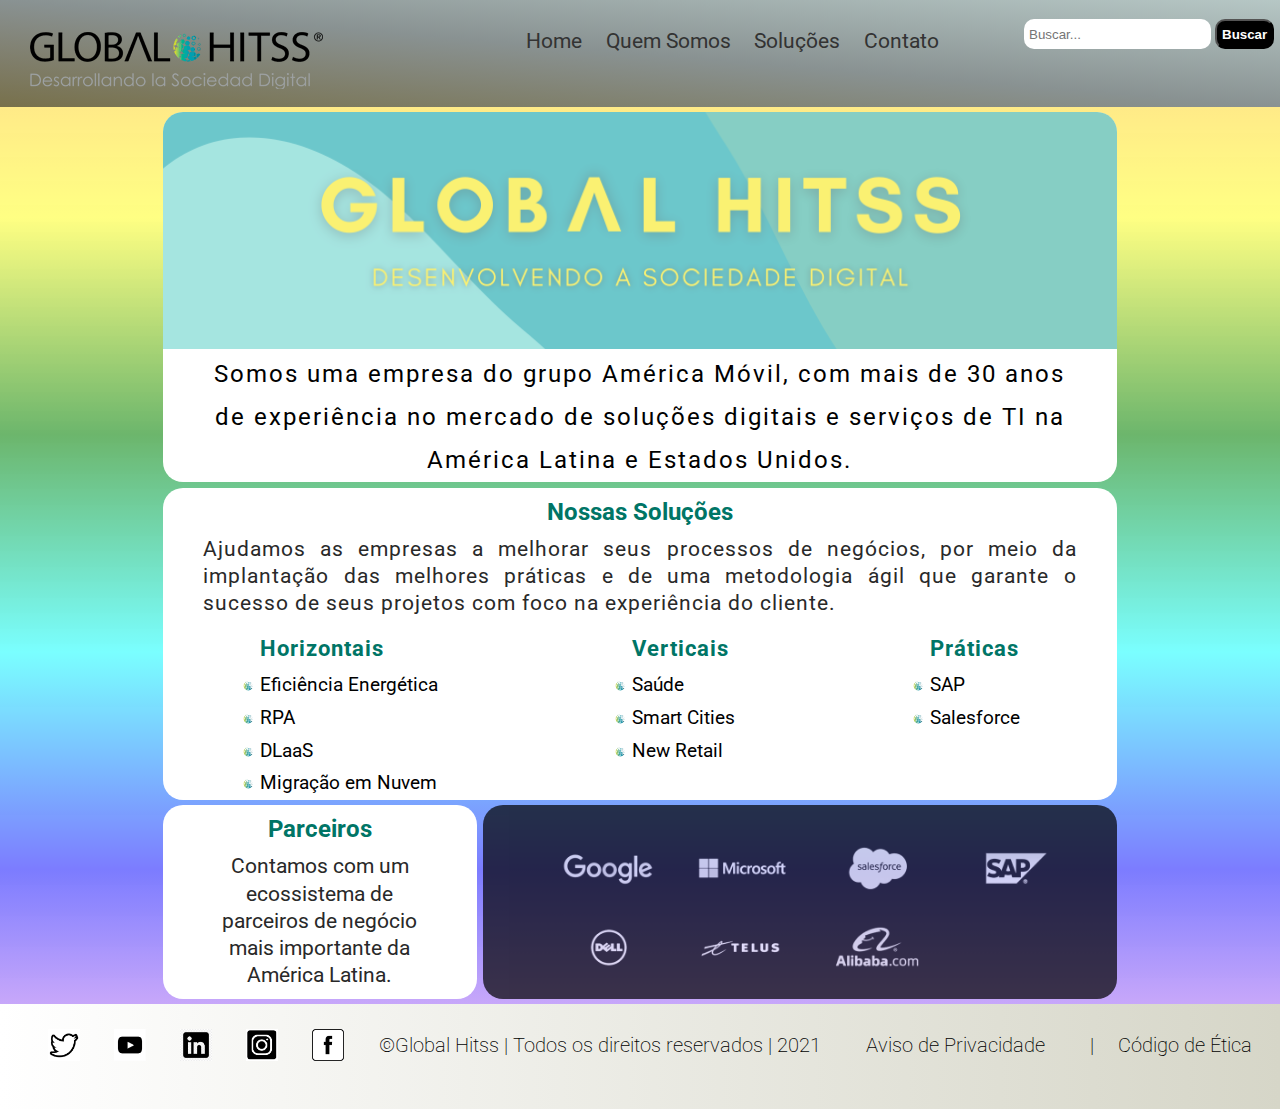
<file: layoutTres/layoutTres/index.html>
<!DOCTYPE html>
<html lang="pt-br">
    <head>
        <!-- Fernada e Helena -->
        <meta charset="UTF-8">
        <meta http-equiv="X-UA-Compatible" content="IE=edge">
        <meta name="viewport" content="width=device-width, initial-scale=1.0">
        <title>Home</title>
        <link rel="stylesheet" type="text/css" href="css/main.css">
        <link rel="stylesheet" type="text/css" href="css/header.css">
        <link rel="stylesheet" type="text/css" href="css/rodape.css">

        <link rel="preconnect" href="https://fonts.gstatic.com">
        <link href="https://fonts.googleapis.com/css2?family=Roboto:wght@500;900&display=swap" rel="stylesheet">
    </head>

    <body> 
        <div id="site">
            <header>
                <div id="logo"><img src="imagens/logo.png" alt="logo global hitts"></div>
                <nav>
                    <ul>
                        <li><a href="index.html">Home</a></li>
                        <li><a href="quemSomos.html">Quem Somos</a></li>
                        <li><a href="solucoes.html">Soluções</a></li>
                        <li><a href="contato.html">Contato</a></li>
                    </ul>
                </nav>
                <div id="busca">
                    <form action="#">
                        <input id="barra" type="search" name="search" placeholder="Buscar..." />
                        <input id="botao" type="submit" value="Buscar" />
                    </form>
                </div>
            </header>

                <section id="banner"> <!--apresentação-->
                    <img  src="imagens/banner1.png" alt="" width="100%">
                    
                    <p>Somos uma empresa do grupo América Móvil, com mais de 30 anos de experiência no mercado de soluções digitais e serviços de TI na América Latina e Estados Unidos.​</p>
                </section>

                <section id="solucao"> <!--soluçoes-->
                    <h2>Nossas Soluções</h2>
                    <p>Ajudamos as empresas a melhorar seus processos de negócios, por meio da implantação das melhores práticas e de uma metodologia ágil que garante o sucesso de seus projetos com foco na experiência do cliente.</p>
                    <div id="central"> 
                            <div id="horizontais"> <!--coluna1-->
                            <h3>Horizontais</h3>
                            <ul> <!--icone do globo-->
                                <li>Eficiência Energética</li>
                                <li>RPA</li>
                                <li>DLaaS</li>
                                <li>Migração em Nuvem</li>
                            </ul>
                        </div>

                        <div id="verticais"> <!--coluna2-->
                            <h3>Verticais</h3>
                            <ul>
                                <li>Saúde</li>
                                <li>Smart Cities</li>
                                <li>New Retail</li>
                            </ul>
                        </div>
                        <div id="praticas"> <!--coluna3-->
                            <h3>Práticas</h3>
                            <ul>
                                <li>SAP</li>
                                <li>Salesforce</li>
                            </ul>
                        </div>
                    </div>
                </section>

                 <!--parceiros-->
                    <div id="parceiro1"> <!--coluna1-->
                        <h2>Parceiros</h2>
                        <p>Contamos com um ecossistema de parceiros de negócio mais importante da América Latina.</p>
                    </div>

                    <div id="parceiro2"> <!--coluna2-->
                        <img src="parceiros/google.jpg" alt="">
                        <img src="parceiros/microsoft.jpg" alt="">
                        <img src="parceiros/salesforce.jpg" alt="">
                        <img src="parceiros/sap.jpg" alt="">
                        <img src="parceiros/dell.jpg" alt="">
                        <img src="parceiros/telus.jpg" alt="">
                        <img src="parceiros/alibaba.jpg" alt="">
                    </div>

            <footer>
                <div id="redes">
                    <a href="https://twitter.com/globalhitss?lang=es" target="_blank"><img src="icones/twitter.png" alt="logo twitter"></a>
                    <a href="https://www.youtube.com/channel/UCb9c_GmL0xyrXC3P5GzSJwA" target="_blank"><img src="icones/youtube.png" alt="logo youtube"></a>
                    <a href="https://www.linkedin.com/company/globalhitss/?originalSubdomain=mx" target="_blank"><img src="icones/linkedin.png" alt="logo linkedin"></a>
                    <a href="https://www.instagram.com/globalhitss/" target="_blank"><img src="icones/instagram.png" alt="logo instagram"></a>
                    <a href="https://www.facebook.com/HITSSdoBrasil/"
                    target="_blank">
                    <img src="icones/facebook.png" alt="logo facebook"></a>
                </div>
                
                <div id="texto">&copy;Global Hitss | Todos os direitos reservados | 2021</div>
                
                <div id="links">
                    <a href="https://globalhitss.com/aviso-de-privacidad/" target="_blank">Aviso de Privacidade         |</a>
                    <a href="https://globalhitss.com/wp-content/uploads/2020/06/Co%CC%81digoDeEticaAMX.pdf" target="_blank">Código de Ética</a>

                </div>
            </footer>
        </div>
        
    </body>
    <!-- Luiza, Nayla, Thammyrys -->
</html>
</file>
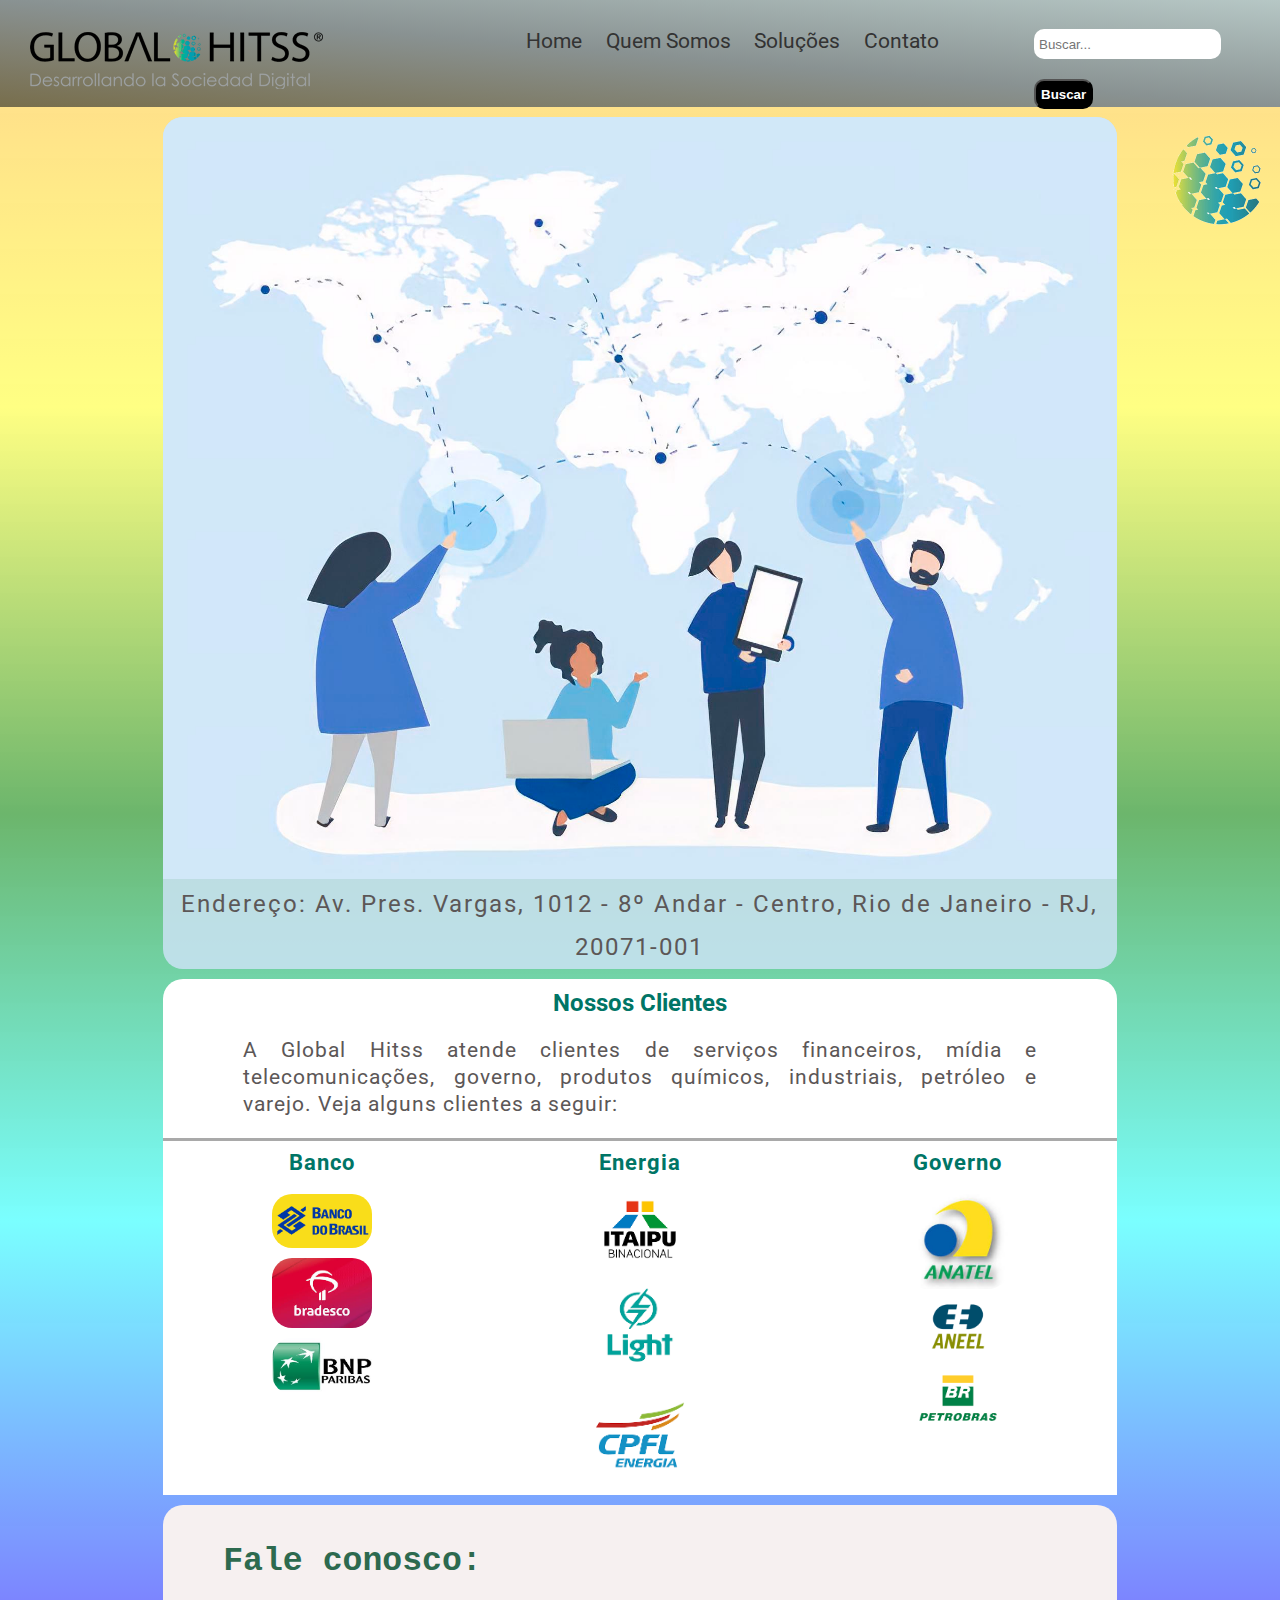
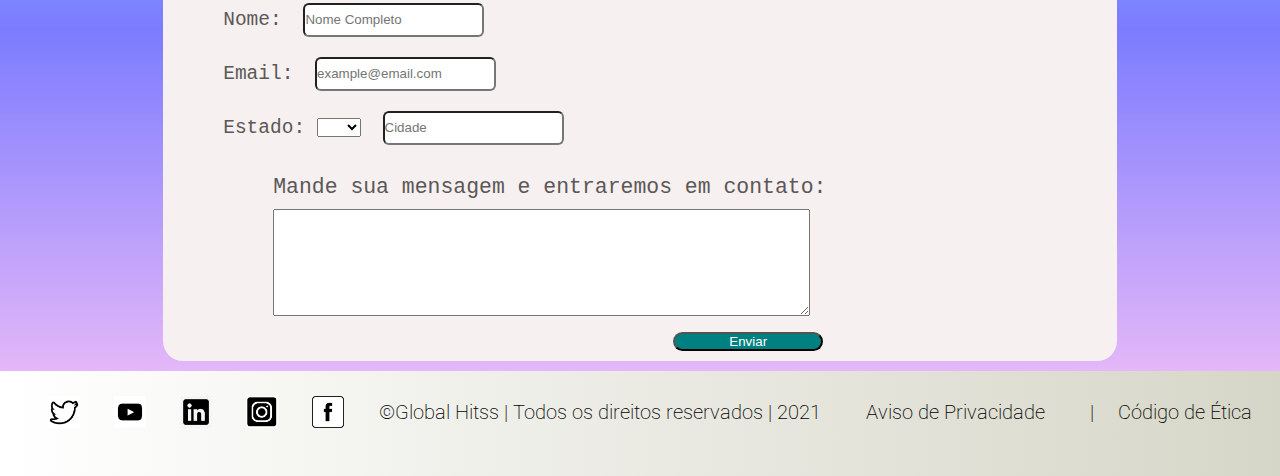
<file: layoutTres/layoutTres/contato.html>
<!DOCTYPE html>
<html lang="pt-br">
    <head>
        <!-- Fernada e Helena -->
        <meta charset="UTF-8">
        <meta http-equiv="X-UA-Compatible" content="IE=edge">
        <meta name="viewport" content="width=device-width, initial-scale=1.0">
        <title>Contato</title>
        <link rel="stylesheet" type="text/css" href="css/contato.css">
        <link rel="stylesheet" type="text/css" href="css/header.css">
        <link rel="stylesheet" type="text/css" href="css/rodape.css">

        <link rel="preconnect" href="https://fonts.gstatic.com">
        <link href="https://fonts.googleapis.com/css2?family=Roboto:wght@500;900&display=swap" rel="stylesheet">
    </head>

    <body> 
        <div id="site">
            <header>
                <div id="logo"><img src="imagens/logo.png" alt="logo global hitts"></div>
                <nav>
                    <ul>
                        <li><a href="index.html">Home</a></li>
                        <li><a href="quemSomos.html">Quem Somos</a></li>
                        <li><a href="solucoes.html">Soluções</a></li>
                        <li><a href="contato.html">Contato</a></li>
                    </ul>
                </nav>
                <div id="busca">
                    <form action="#">
                        <input id="barra" type="search" name="search" placeholder="Buscar..." />
                        <input id="botao" type="submit" value="Buscar" />
                    </form>
                </div>
            </header> 
                <section id="banner"> 
                    <img  src="./imagens/bannercontato.jpeg" alt="globo" width="100%">
                    
                    <p>Endereço: Av. Pres. Vargas, 1012 - 8º Andar - Centro, Rio de Janeiro - RJ, 20071-001​</p>
                </section>

                <section id="clientes">
                    <h2>Nossos Clientes</h2>
                    <p>A Global Hitss atende  clientes de serviços financeiros, mídia e telecomunicações, governo, produtos químicos, industriais, petróleo e varejo. Veja alguns clientes a seguir:</p>
                    <div id="central"> 
                            <div id="Banco">
                            <h3>Banco</h3>
                            <img src="./clientes/bancoBrasil.png" alt="logo banco do brasil">
                            <img src="./clientes/bradesco.jpeg" alt="logo banco bradesco">
                            <img src="./clientes/bnp.jpeg" alt="logo banco bnp">
                            </div>

                        <div id="Energia"> 
                            <h3>Energia</h3>
                            <img src="./clientes/itaipu.png" alt="logo itaipu">
                            <img src="./clientes/light.png" alt="logo light">
                            <img src="./clientes/cpfl.png" alt="logo cpf1">
                        </div>
                        <div id="Governo"> 
                            <h3>Governo</h3>
                            <img src="./clientes/anatel.jpeg" alt="logo anatel">
                            <img src="./clientes/aneel.png" alt="logo aneel">
                            <img src="./clientes/petrobras.png" alt="logo petrobras">
                        </div>
                    </div>
                </section>

                
                    <div id="formulario"> 
                        <form action="">
                            <div id="dados"> 
                                <h3>Fale conosco:</h3>
                            
                                    <div>
                                        <label for="name">Nome:</label>
                                        <input type="text" id="name" placeholder="Nome Completo" required>
                                    </div>
            
                                    <div>
                                        <label for="email">Email:</label>
                                        <input type="email" id="email" placeholder="example@email.com" required>
                                    </div>

                                    <div>
                                        <label for="estado">Estado:</label>
                                        <select class="form-control">
                                            <option></option>
                                            <option>AC</option>
                                            <option>AL</option>
                                            <option>AP</option>
                                            <option>AM</option>
                                            <option>BA</option>
                                            <option>CE</option>
                                            <option>DF</option>
                                            <option>ES</option>
                                            <option>GO</option>
                                            <option>MA</option>
                                            <option>MT</option>
                                            <option>MS</option>
                                            <option>MG</option>
                                            <option>PA</option>
                                            <option>PB</option>
                                            <option>PR</option>
                                            <option>PE</option>
                                            <option>PI</option>
                                            <option>RJ</option>
                                            <option>RN</option>
                                            <option>RS</option>
                                            <option>RO</option>
                                            <option>RR</option>
                                            <option>SC</option>
                                            <option>SP</option>
                                            <option>SE</option>
                                            <option>TO</option>
                                        </select>
            
                                        <label for="city"></label>
                                        <input type="text" placeholder="Cidade" id="city">
                                    </div>
                            </div>
                            
                            <div id="mensagem">
                                <p>Mande sua mensagem e entraremos em contato: </p>
                                <textarea name="comentario" cols="65" rows="7"></textarea>
                                
                                <div>
                                    <button>Enviar</button>
                                </div>
                            </div>   
                        </form>
                        
                    </div>

                    <img id="imagemfixa" src="./imagens/ghitss.png" alt="">
            <footer>
                <div id="redes">
                    <a href="https://twitter.com/globalhitss?lang=es" target="_blank"><img src="icones/twitter.png" alt="logo twitter"></a>
                    <a href="https://www.youtube.com/channel/UCb9c_GmL0xyrXC3P5GzSJwA" target="_blank"><img src="icones/youtube.png" alt="logo youtube"></a>
                    <a href="https://www.linkedin.com/company/globalhitss/?originalSubdomain=mx" target="_blank"><img src="icones/linkedin.png" alt="logo linkedin"></a>
                    <a href="https://www.instagram.com/globalhitss/" target="_blank"><img src="icones/instagram.png" alt="logo instagram"></a>
                    <a href="https://www.facebook.com/HITSSdoBrasil/"
                    target="_blank">
                    <img src="icones/facebook.png" alt="logo facebook"></a>
                </div>
                
                <div id="texto">&copy;Global Hitss | Todos os direitos reservados | 2021</div>
                
                <div id="links">
                    <a href="https://globalhitss.com/aviso-de-privacidad/" target="_blank">Aviso de Privacidade         |</a>
                    <a href="https://globalhitss.com/wp-content/uploads/2020/06/Co%CC%81digoDeEticaAMX.pdf" target="_blank">Código de Ética</a>

                </div>
            </footer>
        </div>
        
    </body>
    <!-- Luiza, Nayla, Thammyrys -->
</html>
</file>
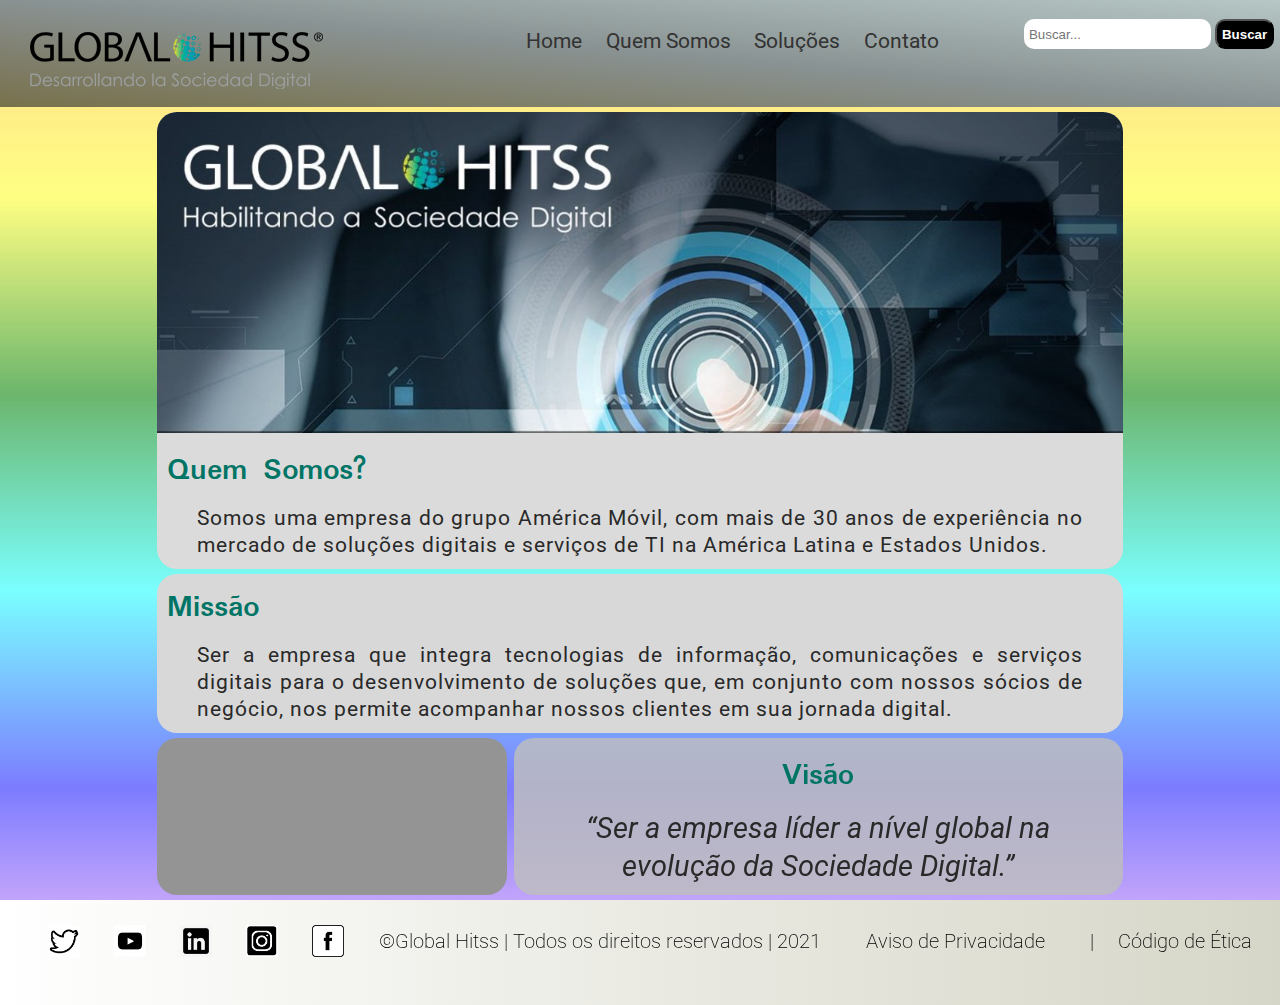
<file: layoutTres/layoutTres/quemsomos.html>
<!DOCTYPE html>
<html lang="pt-br">
    <head>
        <!-- Fernada e Helena -->
        <meta charset="UTF-8">
        <meta http-equiv="X-UA-Compatible" content="IE=edge">
        <meta name="viewport" content="width=device-width, initial-scale=1.0">
        <title>Quem Somos</title>
        <link rel="stylesheet" type="text/css" href="css/quemsomos.css">
        <link rel="stylesheet" type="text/css" href="css/header.css">
        <link rel="stylesheet" type="text/css" href="css/rodape.css">

        <link rel="preconnect" href="https://fonts.gstatic.com">
        <link href="https://fonts.googleapis.com/css2?family=Roboto:wght@500;900&display=swap" rel="stylesheet">
        <link href="https://fonts.googleapis.com/css2?family=Padauk&display=swap" rel="stylesheet"> 
    </head>

    <body> 
        <div id="site">
            <header>
                <div id="logo"><img src="imagens/logo.png" alt="logo global hitts"></div>
                <nav>
                    <ul>
                        <li><a href="index.html">Home</a></li>
                        <li><a href="quemSomos.html">Quem Somos</a></li>
                        <li><a href="solucoes.html">Soluções</a></li>
                        <li><a href="contato.html">Contato</a></li>
                    </ul>
                </nav>
                <div id="busca">
                    <form action="#">
                        <input id="barra" type="search" name="search" placeholder="Buscar..." />
                        <input id="botao" type="submit" value="Buscar" />
                    </form>
                </div>
            </header>

                <section id="banner"> <!--apresentação-->
                    <img  src="imagens/bannerGlobal.jpg" alt="banner Global Hitss" width="100%">
                    <h2> Quem Somos?</h2>
                    <p>Somos uma empresa do grupo América Móvil, com mais de 30 anos de experiência no mercado de soluções digitais e serviços de TI na América Latina e Estados Unidos.​</p>
                </section>

                <section id="missao"> <!--soluçoes-->
                    <h2>Missão</h2>
                    <p>Ser a empresa que integra tecnologias de informação, comunicações e serviços digitais para o desenvolvimento de soluções que, em conjunto com nossos sócios de negócio, nos permite acompanhar nossos clientes em sua jornada digital.</p>
                    
                </section>

                 <!--parceiros-->
                    <div id="video"> <!--coluna2-->
                        <iframe src="https://www.youtube.com/embed/AuVt1vird4U" title="YouTube video player" frameborder="0" allow="accelerometer; autoplay; clipboard-write; encrypted-media; gyroscope; picture-in-picture" allowfullscreen></iframe>

                    </div>
                    <div id="visao"> <!--coluna1-->
                        <h2>Visão</h2>
                        <p>&#8220;Ser a empresa líder a nível global na evolução da Sociedade Digital.&#8221;</p>
                    </div>

                    

            <footer>
                <div id="redes">
                    <a href="https://twitter.com/globalhitss?lang=es" target="_blank"><img src="icones/twitter.png" alt="logo twitter"></a>
                    <a href="https://www.youtube.com/channel/UCb9c_GmL0xyrXC3P5GzSJwA" target="_blank"><img src="icones/youtube.png" alt="logo youtube"></a>
                    <a href="https://www.linkedin.com/company/globalhitss/?originalSubdomain=mx" target="_blank"><img src="icones/linkedin.png" alt="logo linkedin"></a>
                    <a href="https://www.instagram.com/globalhitss/" target="_blank"><img src="icones/instagram.png" alt="logo instagram"></a>
                    <a href="https://www.facebook.com/HITSSdoBrasil/"
                    target="_blank">
                    <img src="icones/facebook.png" alt="logo facebook"></a>
                </div>
                
                <div id="texto">&copy;Global Hitss | Todos os direitos reservados | 2021</div>
                
                <div id="links">
                    <a href="https://globalhitss.com/aviso-de-privacidad/" target="_blank">Aviso de Privacidade         |</a>
                    <a href="https://globalhitss.com/wp-content/uploads/2020/06/Co%CC%81digoDeEticaAMX.pdf" target="_blank">Código de Ética</a>

                </div>
            </footer>
        </div>
        
    </body>
    <!-- Luiza, Nayla, Thammyrys -->
</html>
</file>
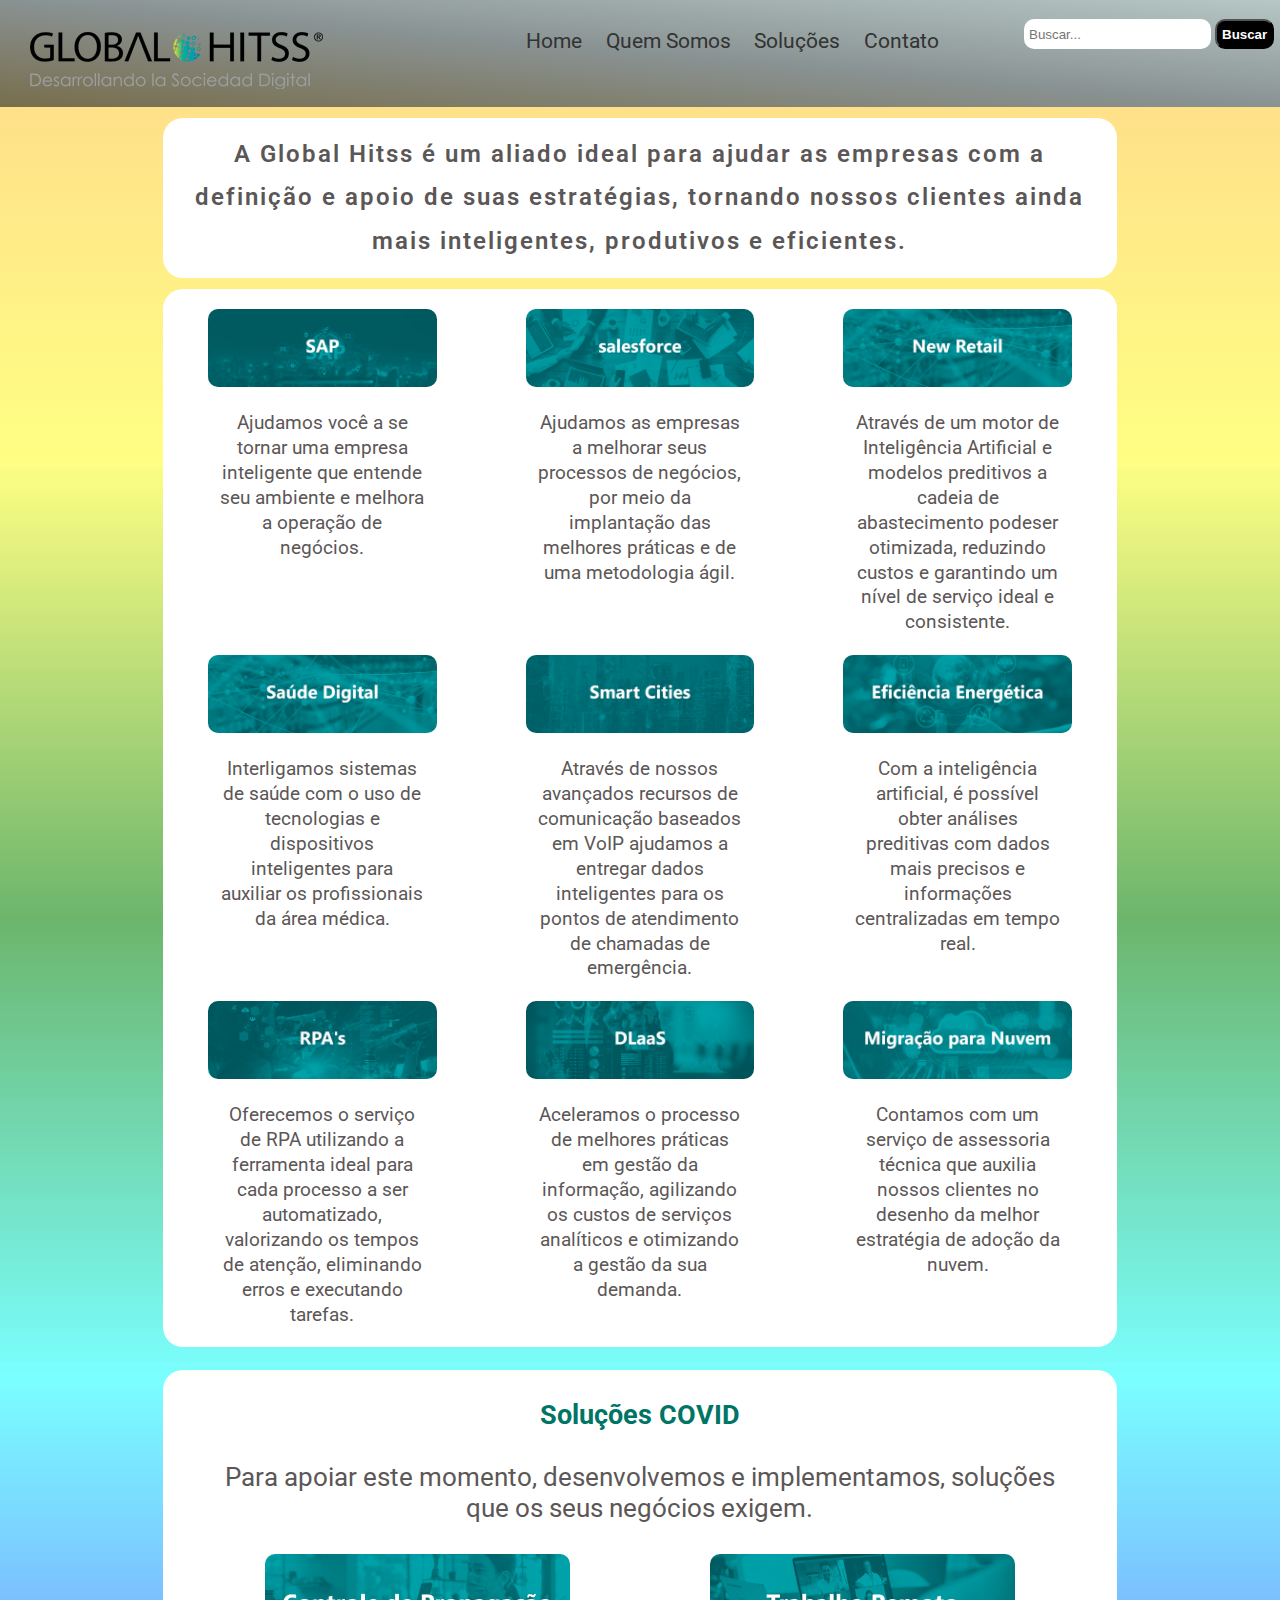
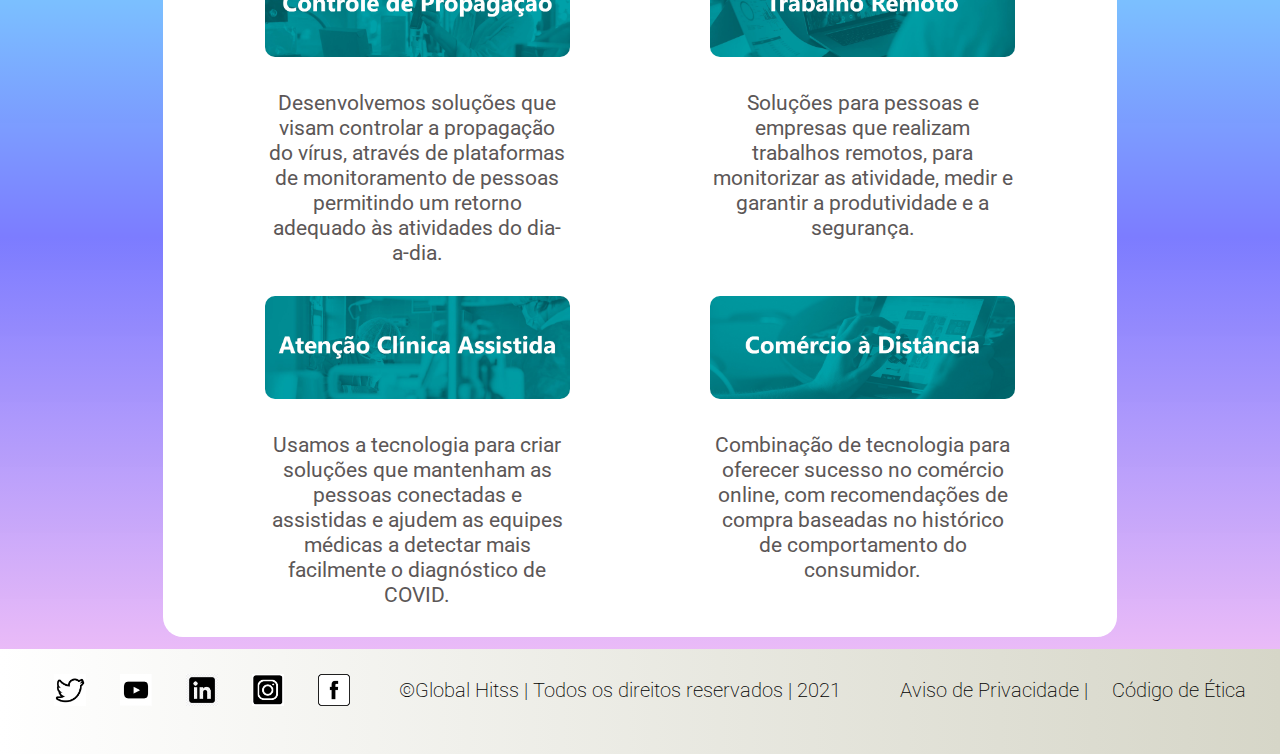
<file: layoutTres/layoutTres/solucoes.html>
<!DOCTYPE html>
<html lang="pt-br">

<head>
    <!-- Fernada e Helena -->
    <meta charset="UTF-8">
    <meta http-equiv="X-UA-Compatible" content="IE=edge">
    <meta name="viewport" content="width=device-width, initial-scale=1.0">
    <title>Soluções</title>
    <link rel="stylesheet" type="text/css" href="css/solucoes.css">
    <link rel="stylesheet" type="text/css" href="css/header.css">
    <link rel="stylesheet" type="text/css" href="css/rodape.css">

    <link rel="preconnect" href="https://fonts.gstatic.com">
    <link href="https://fonts.googleapis.com/css2?family=Roboto:wght@500;900&display=swap" rel="stylesheet">
</head>

<body>
    <div id="site">
        <header>
            <div id="logo"><img src="imagens/logo.png" alt="logo global hitts"></div>
            <nav>
                <ul>
                    <li><a href="index.html">Home</a></li>
                    <li><a href="quemSomos.html">Quem Somos</a></li>
                    <li><a href="solucoes.html">Soluções</a></li>
                    <li><a href="contato.html">Contato</a></li>
                </ul>
            </nav>
            <div id="busca">
                <form action="#">
                    <input id="barra" type="search" name="search" placeholder="Buscar..." />
                    <input id="botao" type="submit" value="Buscar" />
                </form>
            </div>
        </header>

        <section id="banner">
            <!--apresentação-->
            <p>A Global Hitss é um aliado ideal para ajudar as empresas com a definição e apoio de suas estratégias,
                tornando nossos clientes ainda mais inteligentes, produtivos e eficientes.​</p>
        </section>

        <section id="solucao">
            <div class="coluna">
                <img src=".//imagens/sapVerde.jpg" alt="sap">                
                <p>Ajudamos você a se tornar uma empresa inteligente que entende seu ambiente e melhora a operação de
                    negócios.
                </p>
            </div>

            <div class="coluna">
                <img src=".//imagens/salesforceVerde.jpg" alt="salesforce">
                <p>Ajudamos as empresas a melhorar seus processos de negócios, por meio da implantação das melhores práticas e de uma metodologia ágil.
                </p>
            </div>

            <div class="coluna">
                <img src=".//imagens/newretailVerde.jpg" alt="newretail">
                <p>Através de um motor de Inteligência Artificial e modelos preditivos a cadeia de abastecimento podeser otimizada, reduzindo custos e garantindo um nível de serviço ideal e consistente.
                </p>
            </div>

            <div class="coluna">
                <img src=".//imagens/saudeVerde.jpg" alt="saudedigital">
                <p>Interligamos sistemas de saúde com o uso de tecnologias e dispositivos inteligentes para auxiliar os profissionais da área médica.
                </p>
            </div>

            <div class="coluna">
                <img src=".//imagens/smartcitiesVerde.jpg" alt="Smart Cities ">
                <p>Através de nossos avançados recursos de comunicação baseados em VoIP ajudamos a entregar dados
                inteligentes para os pontos de atendimento de chamadas de emergência.</p>
            </div>

            <div class="coluna">
                <img src=".//imagens/eficienciaVerde.jpg" alt="Eficiência Energética">
                <p>Com a inteligência artificial, é possível obter análises preditivas com dados mais precisos e
                informações centralizadas em tempo real. </p>
            </div>

            <div class="coluna">
                <img src=".//imagens/rpaVerde.jpg" alt="raps">
                <p>Oferecemos o serviço de RPA utilizando a ferramenta ideal para cada processo a ser automatizado, valorizando os tempos de atenção, eliminando erros e executando tarefas.
                </p>
            </div>

            <div class="coluna">
                <img src=".//imagens/dlaasVerde.jpg" alt="DLaaS">
                <p>Aceleramos o processo de melhores práticas em gestão da informação, agilizando os custos de
                serviços analíticos e otimizando a gestão da sua demanda.
                </p>
            </div>

            <div class="coluna">
                <img src=".//imagens/nuvemVerde.jpg" alt="Migração para Nuvem" />
                <p>Contamos com um serviço de assessoria técnica que auxilia nossos clientes no desenho da melhor
                    estratégia de adoção da nuvem.
                </p>
            </div>
        </section>

        <div id="covid">

            <h2>Soluções COVID</h2>
            <p style="font-size: 1.6em">Para apoiar este momento, desenvolvemos e implementamos, soluções que os seus negócios exigem.</p>
            <section class="solucoescovid"> 
                <div class="colunacovid">
                    <img src=".//imagens/controleVerde.jpg" alt="Controle de Propagação"/>
                    <p>Desenvolvemos soluções que visam controlar a propagação do vírus, através de plataformas de monitoramento de pessoas permitindo um retorno adequado às atividades do dia-a-dia.
                    </p>
                </div>

                <div class="colunacovid">
                    <img src=".//imagens/remotoVerde.jpg" alt="Trabalho Remoto" />
                    <p>
                        Soluções para pessoas e empresas que realizam trabalhos remotos, para monitorizar as atividade, medir e garantir a produtividade e a segurança.
                    </p>
                </div>

                <div class="colunacovid">
                    <img src=".//imagens/clinicaVerde.jpg" alt="Atenção Clínica Assistida" />
                    <p>
                        Usamos a tecnologia para criar soluções que mantenham as pessoas conectadas e assistidas e ajudem as equipes médicas a detectar mais facilmente o diagnóstico de COVID.
                    </p>
                </div>

                <div class="colunacovid">
                    <img src=".//imagens/comercioVerde.jpg" alt="Comércio à distância" />
                    <p>
                        Combinação de tecnologia para oferecer sucesso no comércio online, com recomendações de compra baseadas no histórico de comportamento do consumidor.
                        
                    </p>
                </div>
            </section>
        </div>


        <footer>
            <div id="redes">
                <a href="https://twitter.com/globalhitss?lang=es" target="_blank"><img src="icones/twitter.png"
                        alt="logo twitter"></a>
                <a href="https://www.youtube.com/channel/UCb9c_GmL0xyrXC3P5GzSJwA" target="_blank"><img
                        src="icones/youtube.png" alt="logo youtube"></a>
                <a href="https://www.linkedin.com/company/globalhitss/?originalSubdomain=mx" target="_blank"><img
                        src="icones/linkedin.png" alt="logo linkedin"></a>
                <a href="https://www.instagram.com/globalhitss/" target="_blank"><img src="icones/instagram.png"
                        alt="logo instagram"></a>
                <a href="https://www.facebook.com/HITSSdoBrasil/" target="_blank">
                    <img src="icones/facebook.png" alt="logo facebook"></a>
            </div>

            <div id="texto">&copy;Global Hitss | Todos os direitos reservados | 2021</div>

            <div id="links">
                <a href="https://globalhitss.com/aviso-de-privacidad/" target="_blank">Aviso de Privacidade |</a>
                <a href="https://globalhitss.com/wp-content/uploads/2020/06/Co%CC%81digoDeEticaAMX.pdf"
                    target="_blank">Código de Ética</a>

            </div>
        </footer>
    </div>

</body>
<!-- Luiza, Nayla, Thammyrys -->

</html>
</file>
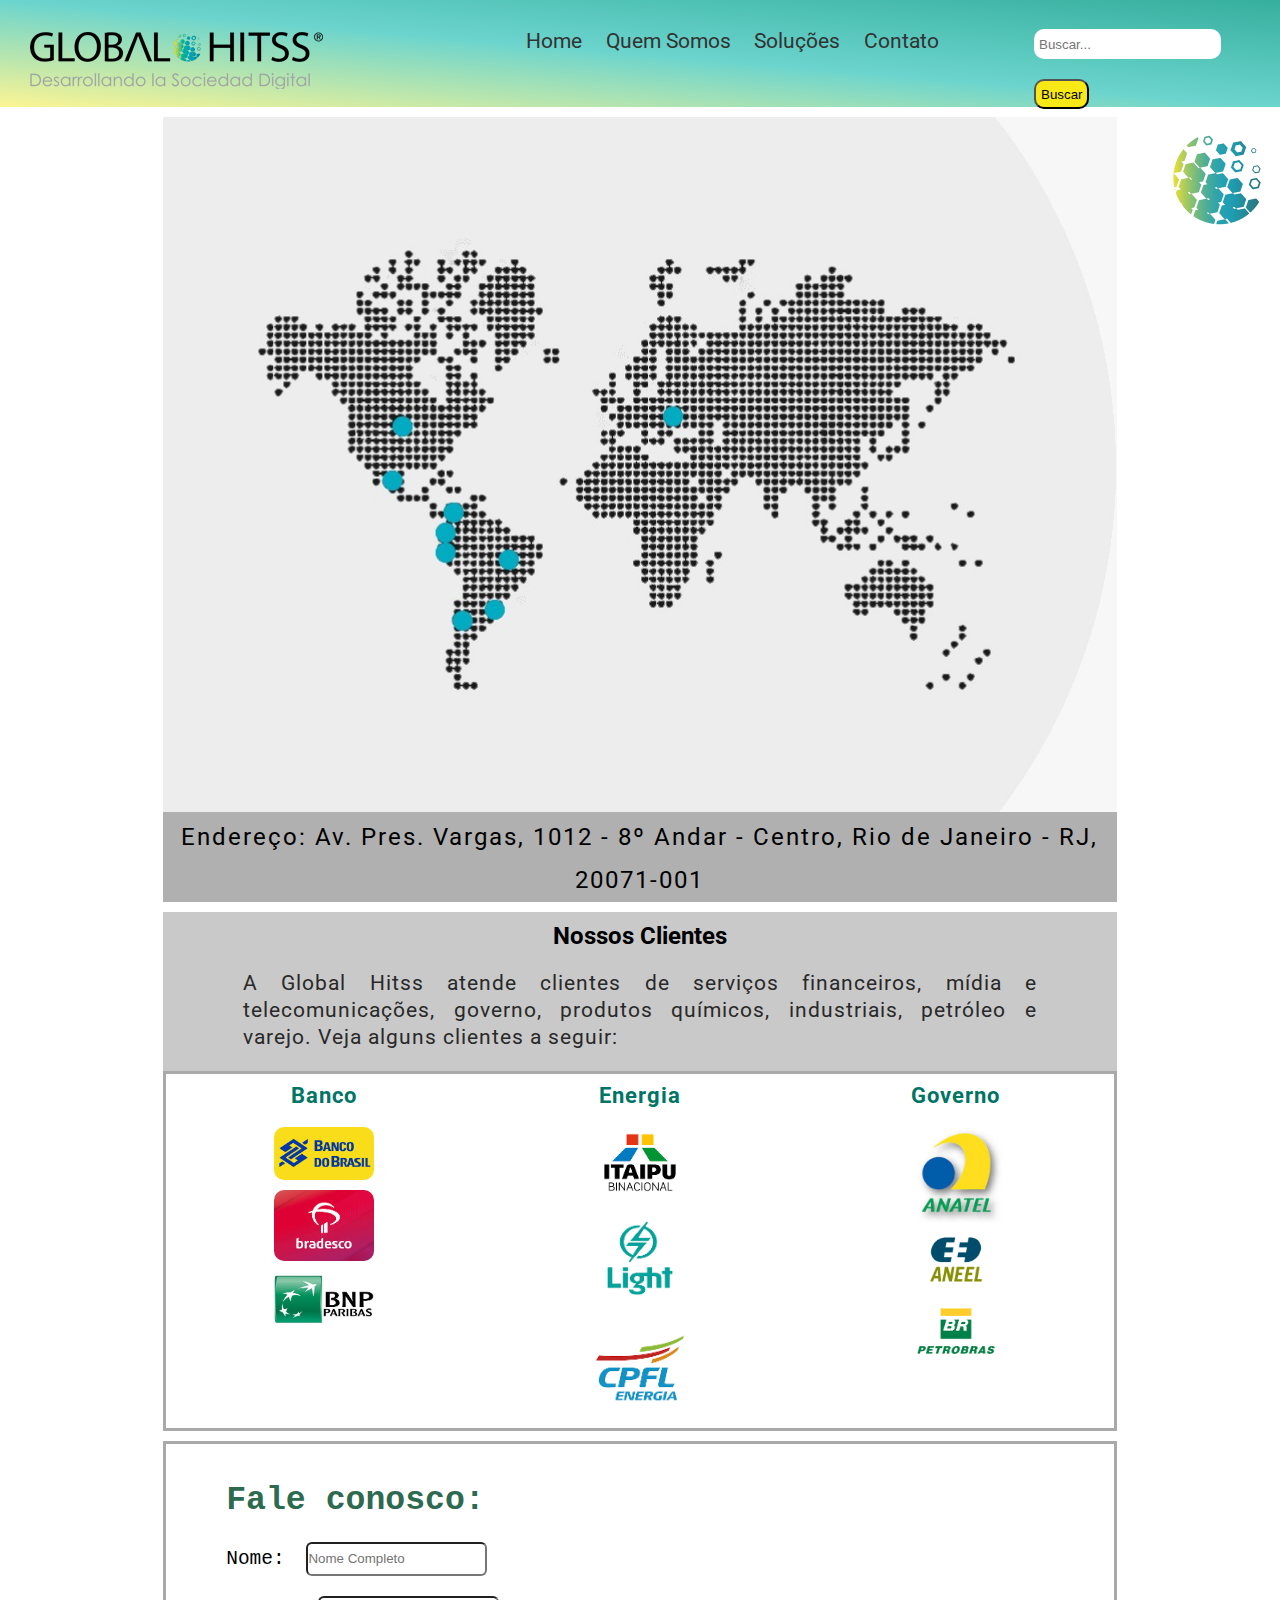
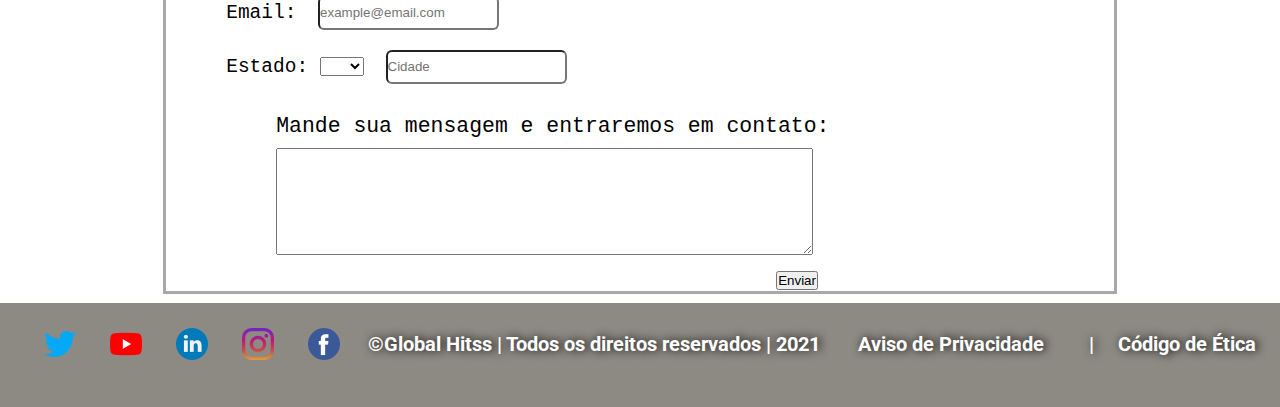
<file: layoutUm/layoutUm/contato.html>
<!DOCTYPE html>
<html lang="pt-br">
    <head>
        <!-- Fernada e Helena -->
        <meta charset="UTF-8">
        <meta http-equiv="X-UA-Compatible" content="IE=edge">
        <meta name="viewport" content="width=device-width, initial-scale=1.0">
        <title>Contato</title>
        <link rel="stylesheet" type="text/css" href="css/contato.css">
        <link rel="stylesheet" type="text/css" href="css/header.css">
        <link rel="stylesheet" type="text/css" href="css/rodape.css">

        <link rel="preconnect" href="https://fonts.gstatic.com">
        <link href="https://fonts.googleapis.com/css2?family=Roboto:wght@500;900&display=swap" rel="stylesheet">
    </head>

    <body> 
        <div id="site">
            <header>
                <div id="logo"><img src="imagens/logo.png" alt="logo global hitts"></div>
                <nav>
                    <ul>
                        <li><a href="index.html">Home</a></li>
                        <li><a href="quemSomos.html">Quem Somos</a></li>
                        <li><a href="solucoes.html">Soluções</a></li>
                        <li><a href="contato.html">Contato</a></li>
                    </ul>
                </nav>
                <div id="busca">
                    <form action="#">
                        <input id="barra" type="search" name="search" placeholder="Buscar..." />
                        <input id="botao" type="submit" value="Buscar" />
                    </form>
                </div>
            </header> 
                <section id="banner"> 
                    <img  src="./imagens/bannercontato.jpg" alt="globo" width="100%">
                    
                    <p>Endereço: Av. Pres. Vargas, 1012 - 8º Andar - Centro, Rio de Janeiro - RJ, 20071-001​</p>
                </section>

                <section id="clientes">
                    <h2>Nossos Clientes</h2>
                    <p>A Global Hitss atende  clientes de serviços financeiros, mídia e telecomunicações, governo, produtos químicos, industriais, petróleo e varejo. Veja alguns clientes a seguir:</p>
                    <div id="central"> 
                            <div id="Banco">
                            <h3>Banco</h3>
                            <img src="./clientes/bancoBrasil.png" alt="logo banco do brasil">
                            <img src="./clientes/bradesco.jpeg" alt="logo banco bradesco">
                            <img src="./clientes/bnp.jpeg" alt="logo banco bnp">
                            </div>

                        <div id="Energia"> 
                            <h3>Energia</h3>
                            <img src="./clientes/itaipu.png" alt="logo itaipu">
                            <img src="./clientes/light.png" alt="logo light">
                            <img src="./clientes/cpfl.png" alt="logo cpf1">
                        </div>
                        <div id="Governo"> 
                            <h3>Governo</h3>
                            <img src="./clientes/anatel.jpeg" alt="logo anatel">
                            <img src="./clientes/aneel.png" alt="logo aneel">
                            <img src="./clientes/petrobras.png" alt="logo petrobras">
                        </div>
                    </div>
                </section>

                
                    <div id="formulario"> 
                        <form action="">
                            <div id="dados"> 
                                <h3>Fale conosco:</h3>
                            
                                    <div>
                                        <label for="name">Nome:</label>
                                        <input type="text" id="name" placeholder="Nome Completo" required>
                                    </div>
            
                                    <div>
                                        <label for="email">Email:</label>
                                        <input type="email" id="email" placeholder="example@email.com" required>
                                    </div>

                                    <div>
                                        <label for="estado">Estado:</label>
                                        <select class="form-control">
                                            <option></option>
                                            <option>AC</option>
                                            <option>AL</option>
                                            <option>AP</option>
                                            <option>AM</option>
                                            <option>BA</option>
                                            <option>CE</option>
                                            <option>DF</option>
                                            <option>ES</option>
                                            <option>GO</option>
                                            <option>MA</option>
                                            <option>MT</option>
                                            <option>MS</option>
                                            <option>MG</option>
                                            <option>PA</option>
                                            <option>PB</option>
                                            <option>PR</option>
                                            <option>PE</option>
                                            <option>PI</option>
                                            <option>RJ</option>
                                            <option>RN</option>
                                            <option>RS</option>
                                            <option>RO</option>
                                            <option>RR</option>
                                            <option>SC</option>
                                            <option>SP</option>
                                            <option>SE</option>
                                            <option>TO</option>
                                        </select>
            
                                        <label for="city"></label>
                                        <input type="text" placeholder="Cidade" id="city">
                                    </div>
                            </div>
                            
                            <div id="mensagem">
                                <p>Mande sua mensagem e entraremos em contato: </p>
                                <textarea name="comentario" cols="65" rows="7"></textarea>
                                
                                <div>
                                    <button>Enviar</button>
                                </div>
                            </div>   
                        </form>
                        
                    </div>

                    <img id="imagemfixa" src="./imagens/ghitss.png" alt="">
            <footer>
                <div id="redes">
                    <a href="https://twitter.com/globalhitss?lang=es" target="_blank"><img src="icones/twitter.png" alt="logo twitter"></a>
                    <a href="https://www.youtube.com/channel/UCb9c_GmL0xyrXC3P5GzSJwA" target="_blank"><img src="icones/youtube.png" alt="logo youtube"></a>
                    <a href="https://www.linkedin.com/company/globalhitss/?originalSubdomain=mx" target="_blank"><img src="icones/linkedin.png" alt="logo linkedin"></a>
                    <a href="https://www.instagram.com/globalhitss/" target="_blank"><img src="icones/instagram.png" alt="logo instagram"></a>
                    <a href="https://www.facebook.com/HITSSdoBrasil/"
                    target="_blank">
                    <img src="icones/facebook.png" alt="logo facebook"></a>
                </div>
                
                <div id="texto">&copy;Global Hitss | Todos os direitos reservados | 2021</div>
                
                <div id="links">
                    <a href="https://globalhitss.com/aviso-de-privacidad/" target="_blank">Aviso de Privacidade         |</a>
                    <a href="https://globalhitss.com/wp-content/uploads/2020/06/Co%CC%81digoDeEticaAMX.pdf" target="_blank">Código de Ética</a>

                </div>
            </footer>
        </div>
        
    </body>
    <!-- Luiza, Nayla, Thammyrys -->
</html>
</file>
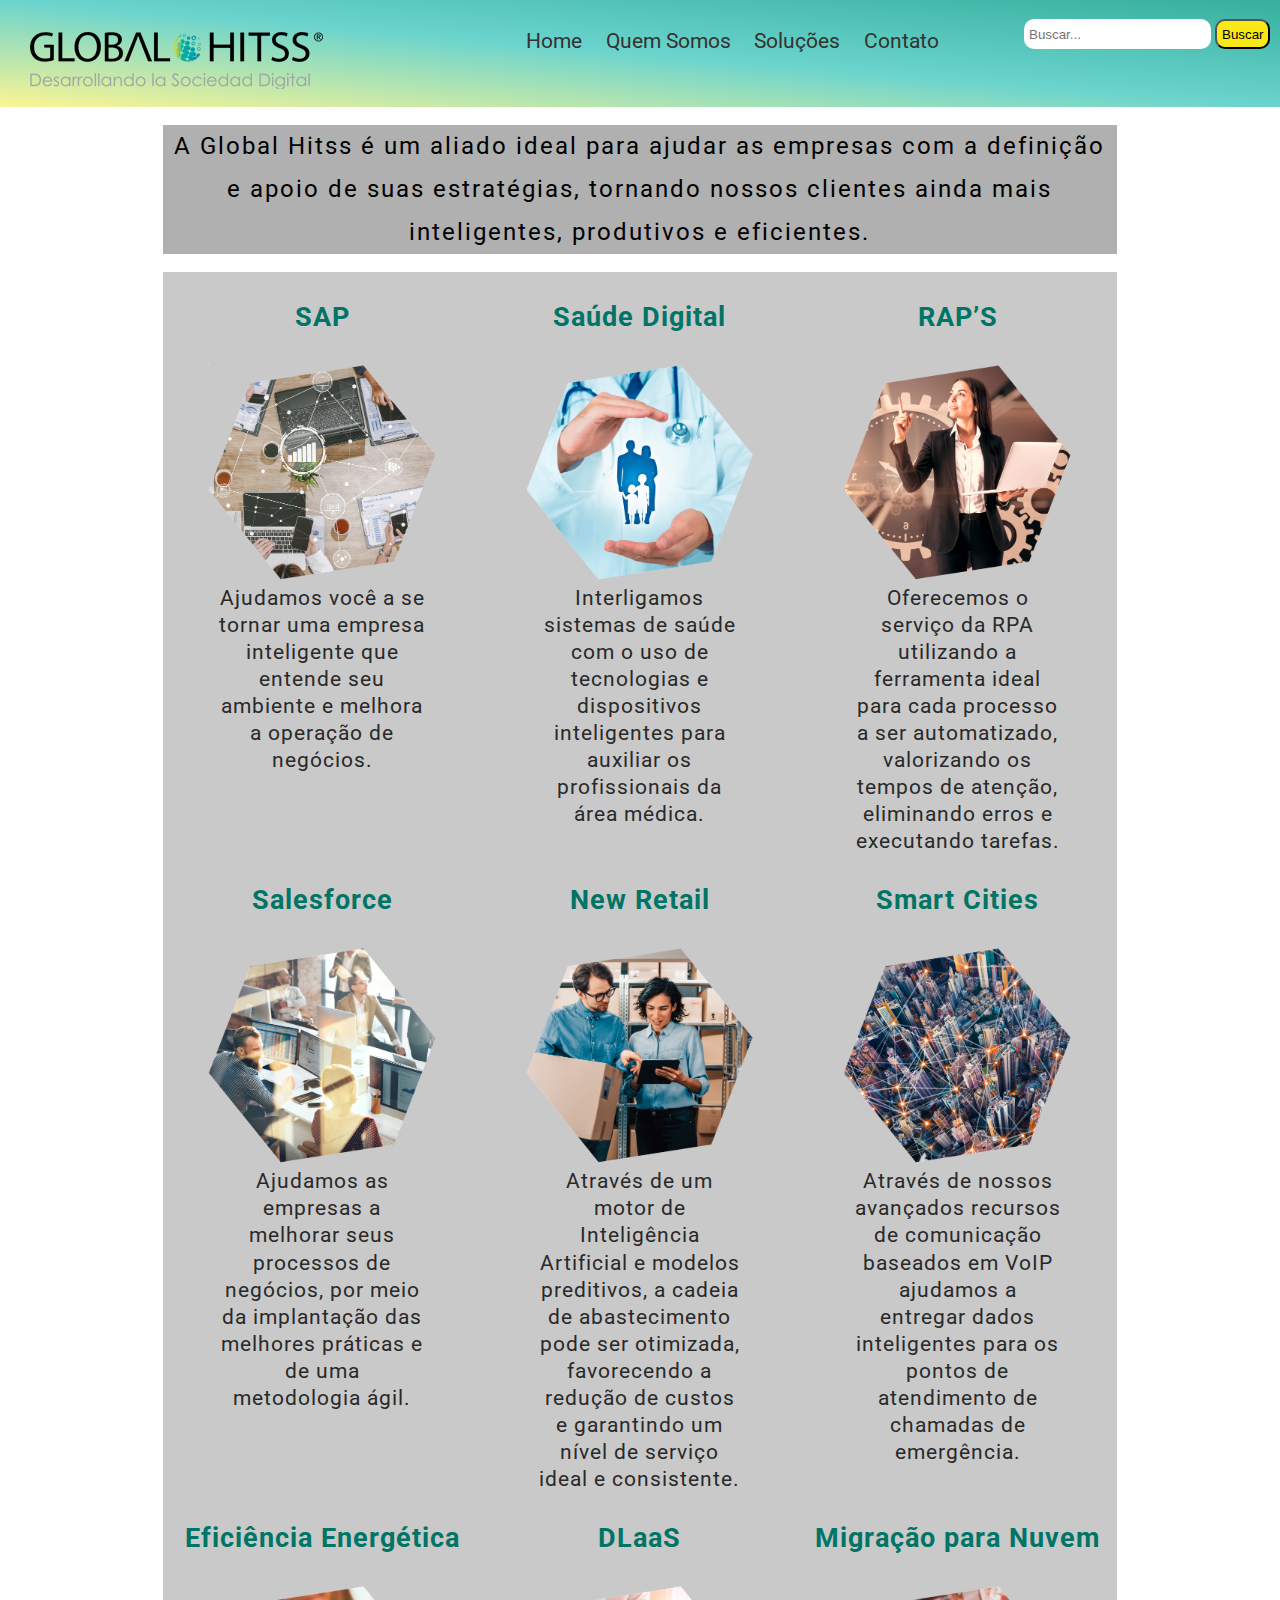
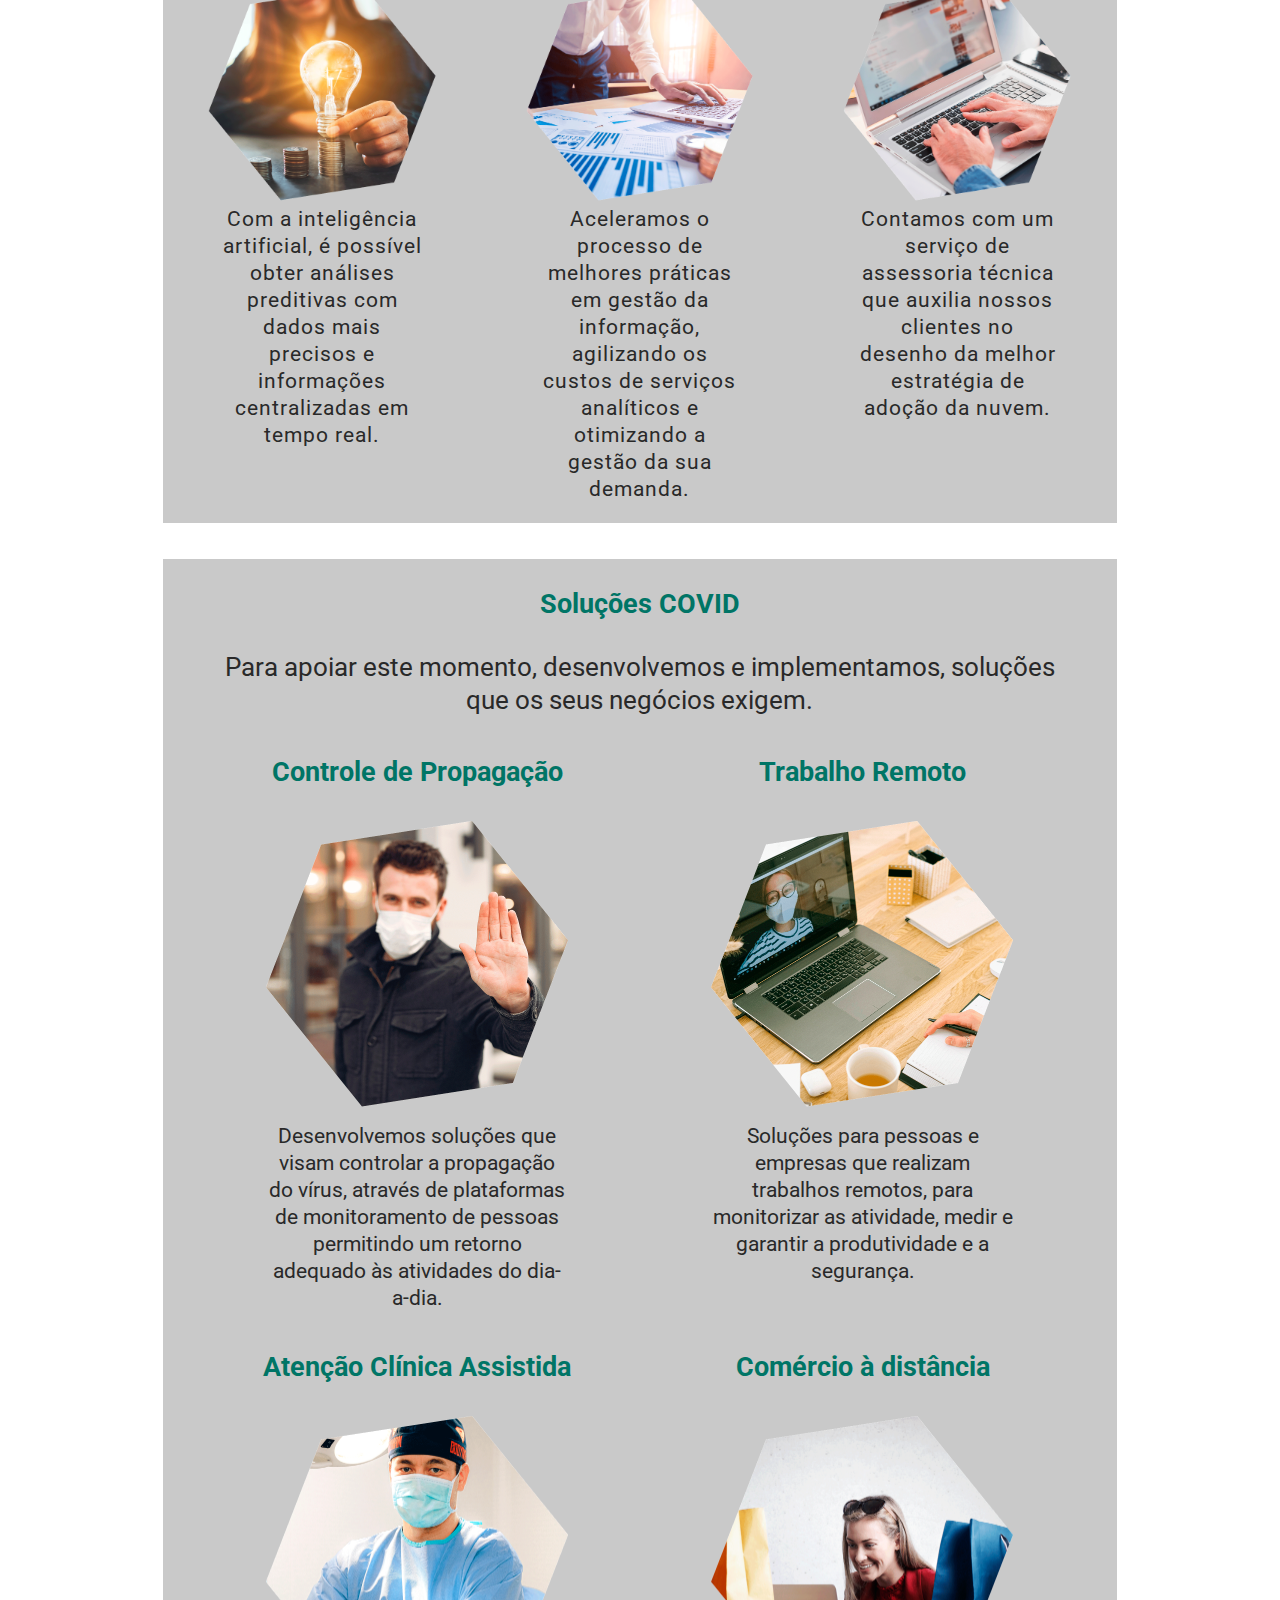
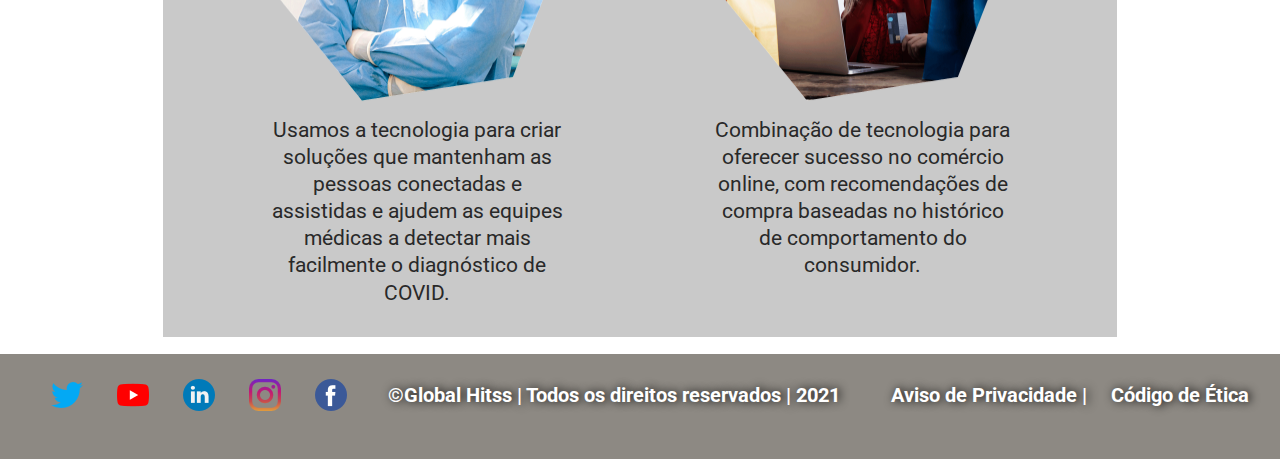
<file: layoutUm/layoutUm/solucoes.html>
<!DOCTYPE html>
<html lang="pt-br">

<head>
    <!-- Fernada e Helena -->
    <meta charset="UTF-8">
    <meta http-equiv="X-UA-Compatible" content="IE=edge">
    <meta name="viewport" content="width=device-width, initial-scale=1.0">
    <title>Soluções</title>
    <link rel="stylesheet" type="text/css" href="css/solucoes.css">
    <link rel="stylesheet" type="text/css" href="css/header.css">
    <link rel="stylesheet" type="text/css" href="css/rodape.css">

    <link rel="preconnect" href="https://fonts.gstatic.com">
    <link href="https://fonts.googleapis.com/css2?family=Roboto:wght@500;900&display=swap" rel="stylesheet">
</head>

<body>
    <div id="site">
        <header>
            <div id="logo"><img src="imagens/logo.png" alt="logo global hitts"></div>
            <nav>
                <ul>
                    <li><a href="index.html">Home</a></li>
                    <li><a href="quemSomos.html">Quem Somos</a></li>
                    <li><a href="solucoes.html">Soluções</a></li>
                    <li><a href="contato.html">Contato</a></li>
                </ul>
            </nav>
            <div id="busca">
                <form action="#">
                    <input id="barra" type="search" name="search" placeholder="Buscar..." />
                    <input id="botao" type="submit" value="Buscar" />
                </form>
            </div>
        </header>

        <section id="banner">
            <!--apresentação-->
            <p>A Global Hitss é um aliado ideal para ajudar as empresas com a definição e apoio de suas estratégias,
                tornando nossos clientes ainda mais inteligentes, produtivos e eficientes.​</p>
        </section>

        <section id="solucao">
            <!--soluçoes-->
            <div class="coluna">
                <!--coluna1-->
                <h2>SAP</h2>
                <img src=".//imagens/sapHexagono.png" alt="sap">
                <p>Ajudamos você a se tornar uma empresa inteligente que entende seu ambiente e melhora a operação de
                    negócios.
                </p>
            </div>

            <div class="coluna">
                <!--coluna2-->
                <h2>Saúde Digital</h2>
                <img src=".//imagens/saudeHexagono.png" alt="saudedigital">
                <p>Interligamos sistemas de saúde com o uso de tecnologias e dispositivos inteligentes para auxiliar os
                    profissionais da área médica.
                </p>
            </div>

            <div class="coluna">
                <!--coluna3-->
                <h2>RAP’S</h2>
                <img src=".//imagens/rpasHexagono.png" alt="raps">
                <p>Oferecemos o serviço da RPA utilizando a ferramenta ideal para cada processo a ser automatizado,
                    valorizando os tempos de atenção, eliminando erros e executando tarefas.
                </p>
            </div>

            <div class="coluna">
                <!--coluna1-->
                <h2>Salesforce</h2>
                <img src=".//imagens/salesforceHexagono.png" alt="salesforce">
                <p>Ajudamos as empresas a melhorar seus processos de negócios, por meio da implantação das melhores
                    práticas e de uma metodologia ágil.
                </p>
            </div>

            <div class="coluna">
                <!--coluna2-->
                <h2>New Retail</h2>
                <img src=".//imagens/newretailHexagono.png" alt="newretail">
                <p>Através de um motor de Inteligência Artificial e modelos preditivos, a cadeia de abastecimento pode
                    ser otimizada, favorecendo a redução de custos e garantindo um nível de serviço ideal e consistente.
                </p>
            </div>

            <div class="coluna">
                <h2>Smart Cities </h2>
                <img src=".//imagens/smartcitiesHexagono.png" alt="Smart Cities ">
                <p>Através de nossos avançados recursos de comunicação baseados em VoIP ajudamos a entregar dados
                    inteligentes para os pontos de atendimento de chamadas de emergência.</p>
            </div>

            <div class="coluna">
                <!--coluna1-->
                <h2>Eficiência Energética </h2>
                <img src=".//imagens/eficienciaHexagono.png" alt="Eficiência Energética">
                <p>Com a inteligência artificial, é possível obter análises preditivas com dados mais precisos e
                    informações centralizadas em tempo real. </p>
            </div>

            <div class="coluna">
                <!--coluna1-->
                <h2>DLaaS </h2>
                <img src=".//imagens/dlaasHexagono.png" alt="DLaaS">
                <p>Aceleramos o processo de melhores práticas em gestão da informação, agilizando os custos de
                    serviços analíticos e otimizando a gestão da sua demanda.
                </p>
            </div>

            <div class="coluna">
                <!--coluna1-->
                <h2>Migração para Nuvem</h2>
                <img src=".//imagens/nuvemHexagono.png" alt="Migração para Nuvem
                        " />
                <p>Contamos com um serviço de assessoria técnica que auxilia nossos clientes no desenho da melhor
                    estratégia de adoção da nuvem.
                </p>
            </div>

        </section>

        <!--parceiros-->
        <div id="covid">
            <!--coluna1-->
            <h2>Soluções COVID</h2>
            <p style="font-size: 1.6em">Para apoiar este momento, desenvolvemos e implementamos, soluções que os seus negócios exigem.</p>
            <section class="solucoescovid"> 
                <div class="colunacovid">
                    <!--coluna1-->
                    <h2>Controle de Propagação</h2>
                    <img src=".//imagens/covidControleHexagono.png" alt="Controle de Propagação
                            " />
                    <p>Desenvolvemos soluções que visam controlar a propagação do vírus, através de plataformas de monitoramento de pessoas permitindo um retorno adequado às atividades do dia-a-dia.

                    </p>
                </div>

                <div class="colunacovid">
                    <!--coluna1-->
                    <h2>Trabalho Remoto</h2>
                    <img src=".//imagens/covidRemotoHexagono.png" alt="Trabalho Remoto" />
                    <p>
                        Soluções para pessoas e empresas que realizam trabalhos remotos, para monitorizar as atividade, medir e garantir a produtividade e a segurança.
                        
                    </p>
                </div>

                <div class="colunacovid">
                    <!--coluna1-->
                    <h2>Atenção Clínica Assistida</h2>
                    <img src=".//imagens/covidClinicaHexagono.png" alt="Atenção Clínica Assistida" />
                    <p>
                        Usamos a tecnologia para criar soluções que mantenham as pessoas conectadas e assistidas e ajudem as equipes médicas a detectar mais facilmente o diagnóstico de COVID.
                        
                    </p>
                </div>

                <div class="colunacovid">
                    <!--coluna1-->
                    <h2>Comércio à distância</h2>
                    <img src=".//imagens/covidComercioHexagono.png" alt="Comércio à distância" />
                    <p>
                        Combinação de tecnologia para oferecer sucesso no comércio online, com recomendações de compra baseadas no histórico de comportamento do consumidor.
                        
                    </p>
                </div>
            </section>
        </div>


        <footer>
            <div id="redes">
                <a href="https://twitter.com/globalhitss?lang=es" target="_blank"><img src="icones/twitter.png"
                        alt="logo twitter"></a>
                <a href="https://www.youtube.com/channel/UCb9c_GmL0xyrXC3P5GzSJwA" target="_blank"><img
                        src="icones/youtube.png" alt="logo youtube"></a>
                <a href="https://www.linkedin.com/company/globalhitss/?originalSubdomain=mx" target="_blank"><img
                        src="icones/linkedin.png" alt="logo linkedin"></a>
                <a href="https://www.instagram.com/globalhitss/" target="_blank"><img src="icones/instagram.png"
                        alt="logo instagram"></a>
                <a href="https://www.facebook.com/HITSSdoBrasil/" target="_blank">
                    <img src="icones/facebook.png" alt="logo facebook"></a>
            </div>

            <div id="texto">&copy;Global Hitss | Todos os direitos reservados | 2021</div>

            <div id="links">
                <a href="https://globalhitss.com/aviso-de-privacidad/" target="_blank">Aviso de Privacidade |</a>
                <a href="https://globalhitss.com/wp-content/uploads/2020/06/Co%CC%81digoDeEticaAMX.pdf"
                    target="_blank">Código de Ética</a>

            </div>
        </footer>
    </div>

</body>
<!-- Luiza, Nayla, Thammyrys -->

</html>
</file>
<file: layoutTres/layoutTres/css/main.css>
body {
    background: linear-gradient(to bottom, rgba(255, 166, 0, 0.452) , rgba(255, 255, 0, 0.486), rgba(0, 128, 0, 0.575), rgba(0, 255, 255, 0.52), rgba(0, 0, 255, 0.513), rgba(238, 130, 238, 0.486));
}
#banner{
    grid-column-start: 2;
    grid-column-end: 5;
    grid-row-start: 2;
    grid-row-end: 3;  
    background-color:white;
    border-radius: 20px;
}
#banner p{
    font-size: 1.5em;
    letter-spacing: 2px;
    line-height: 1.8em;
    text-align: center;
    padding: 0px 50px;
}
#banner img{
    opacity: 0.6;
    border-radius: 20px 20px 0 0;
}
#solucao{
    grid-column-start: 2;
    grid-column-end: 5;
    grid-row-start: 3;
    grid-row-end: 5;
    background-color:white;
    border-radius: 20px;
}

h2{
    text-align: center;
    margin: 10px;
    color: #007566;
}
#solucao h3{
    color: #007566;
    letter-spacing: 1px;
}
#solucao p{
    text-align: justify;
    color: rgb(41, 41, 41);
    line-height: 1.3em;
    margin: 10px 40px;
    font-size: 1.3em;
    letter-spacing: 1px;
}

#central{
    display: flex;
    justify-content: space-around;
    font-size: 1.2em;
}
h3{
   line-height: 1.9em;
}

li{
    list-style-image: url('../imagens/globalhitss.png');
    line-height: 1.7em;
}

#parceiro1{
    grid-column-start: 2;
    grid-column-end: 3;
    grid-row-start: 5;
    grid-row-end: 6;
    background-color:white;
    border-radius: 20px;

}
#parceiro1 h2{
    color: #007566;
}
#parceiro1 p{
    text-align: center;
    line-height: 1.3em;
    margin: 10px 40px;
    font-size: 1.3em;
    color: rgb(41, 41, 41);
}

#parceiro2{
    grid-column-start: 3;
    grid-column-end: 5;
    grid-row-start: 5;
    grid-row-end: 6;
    background-color:rgba(0, 0, 0);
    justify-content: center;
    padding-left: 60px;
    padding-top: 25px;
    border-radius: 20px;
    opacity: 0.7;
}
#parceiro2 img{
    width: 100px;
    padding: 15px;
}
</file>
<file: layoutTres/layoutTres/css/header.css>
*{
    margin: 0;
    padding: 0;
}

#site{
    display: grid;
    grid-template-columns: 1fr repeat(3, 2fr) 1fr;
    grid-auto-rows: auto;
    gap: 0.5%;
}

p, h2, h3, li{
    font-family: roboto;
}

header{
    background-image: linear-gradient(to bottom left, #b6c7c5,#899292,#3d3c31b2);
    grid-column-start: 1;
    grid-column-end: 6;
    display: flex;
    flex-direction: row;
    padding-top: 1%;
    align-content: center;
    position: relative;
}

#logo{
    padding-left: 2%;
}
nav{    
    float:left;
    width: 60%;
    display: flex;
    flex-wrap: nowrap;
    line-height: 1.5;
    font-family: 'Roboto', sans-serif;
    font-size: 1.3em;
    position: absolute;
    left: 40%;
    top: 18%;
}

nav ul{    
    width: 100%;
    justify-content: center;
    display: inline-block;
    
}

nav li{
    display: inline;
    position:relative;
    float:left;
    list-style:none;
    padding-left: 0.5%;
}

nav li a{
    color:#333; 
    text-decoration:none; 
    padding:5px 10px; 
    display:block;
}

nav li a:hover{
    background:white;
    border-radius: 12px;
    color:rgb(102, 102, 102);
    text-shadow:0px 0px 5px #fff;
} 
#busca{
    position: absolute;
    left: 80%;
    top: 18%;
    
}
#barra{
    width: max-content;
    height: 30px;
    border-radius: 10px;
    border: none;
    padding: 5px;
}
#botao{
    border-radius: 10px;
    height: 30px;
    padding: 5px;
    background-color: black;
    color: white;
    font-weight: 700;
}
</file>
<file: layoutTres/layoutTres/css/rodape.css>
footer{
    grid-column-start: 1;
    grid-column-end: 6;
    grid-row-start: 6;
    grid-row-end: 7;
    display: flex;
    justify-content: space-around;
    flex-direction: row;
    
    font-family: roboto;
    font-weight: bolder;
    height: 80px;
    padding-top: 25px;
    align-content: center;
    line-height: 2.0em;
    background-image: linear-gradient(to right,white, rgb(214, 214, 200));


} 
#redes a{
    padding-left: 30px;
    justify-content: space-around;
}
#redes img {
    width: 32px;
}
#texto{
    color: black;
    font-size: 20px;
    font-weight: 200;
}
#links a{
    white-space: pre;
    text-decoration: none;
    color: black;
    font-size: 20px;
    padding: 10px;
    font-weight: 200;
}
</file>
<file: layoutTres/layoutTres/css/contato.css>
body {
    background: linear-gradient(to bottom, rgba(255, 166, 0, 0.452) , rgba(255, 255, 0, 0.486), rgba(0, 128, 0, 0.575), rgba(0, 255, 255, 0.52), rgba(0, 0, 255, 0.513), rgba(238, 130, 238, 0.486));
}#banner{
    grid-column-start: 2;
    grid-column-end: 5;
    grid-row-start: 2;
    grid-row-end: 3;  
    background-color:rgba(206, 227, 246, 0.828);
    position: relative;
    border-radius: 20px;
}
#banner img{
    border-radius: 20px 20px 0 0;
}
#banner p{
    font-size: 1.5em;
    letter-spacing: 2px;
    line-height: 1.8em;
    text-align: center;
    color: rgb(92, 87, 87);
}
#clientes{
    grid-column-start: 2;
    grid-column-end: 5;
    grid-row-start: 3;
    grid-row-end: 5;
    background-color:white;
    border-radius: 20px;
    
}
h2{
    text-align: center;
    margin: 10px;
    color: #007566;
}
#clientes h3{
    color: #007566;
    letter-spacing: 1px;
}
#clientes p{
    text-align: justify;
    color: rgb(92, 87, 87);
    line-height: 1.3em;
    margin: 20px 80px;
    font-size: 1.3em;
    letter-spacing: 1px;
}
#clientes img{
    width: 100px;
    height: auto;
    display: block;
    margin: 10px;
    border-radius: 20px;
}

#central{
    display: flex;
    justify-content: space-around;
    font-size: 1.2em;
    background-color: white;
    border-top: solid darkgray;
    text-align: center;

}
h3{
   line-height: 1.9em;
}

li{
    list-style-image: url('../imagens/globalhitss.png');
    line-height: 1.7em;
}
input{
    border-radius: 6px;
}

#formulario{
    grid-column-start: 2;
    grid-column-end: 5;
    grid-row-start: 5;
    grid-row-end: 6;
    justify-content: center;
    padding-left: 60px;
    padding-top: 25px;
    background-color: rgb(246, 240, 240);
    border-radius: 20px;

    
}
form{
    font-size: 1.5em;
    font-family:monospace;
    color: rgb(92, 87, 87);
    
}
form h3{
    color: #2d6a4f;
    font-size: 1.7em;
    font-family:monospace;
}


#dados{
    float: left;
}
#mensagem{
    float: left;
    margin-left: 50px;
}
#mensagem p{
    margin-top: 20px;
    margin-bottom: 10px;
    font-size: 1.1em;
    font-family:monospace;
   
}

button{
    width: 150px;
    margin: 10px 0;
    margin-left: 400px;
    background-color: teal;
    color: white;
    border-radius: 20px;

}
input{
    height: 30px;
    margin: 10px;
}
#imagemfixa{
    width: 100px;
    height: 100px;
    position: fixed;
    right: 1%;
    top:130px;
}
</file>
<file: layoutTres/layoutTres/css/quemsomos.css>
body {
    background: linear-gradient(to bottom, rgba(255, 166, 0, 0.452) , rgba(255, 255, 0, 0.486), rgba(0, 128, 0, 0.575), rgba(0, 255, 255, 0.52), rgba(0, 0, 255, 0.513), rgba(238, 130, 238, 0.486));
}
#banner{
    grid-column-start: 2;
    grid-column-end: 5;
    grid-row-start: 2;
    grid-row-end: 3;  
    background-color:rgb(219, 219, 219);
    border-radius: 20px;
}
#banner p{
     font-size: 1.3em;
    letter-spacing: 2px;
    text-align: justify;
    margin: 0px 40px 10px 40px;
    color: rgb(41, 41, 41); 
    line-height: 1.3em;
    letter-spacing: 1px;
}
#banner img{
    position: sticky;
    top: 0;
    border-radius: 20px 20px 0 0;
}
#banner h2{
    text-align: left;
    margin: 10px;
    font-family: Padauk;
    font-size: 2em;
    color: #007566;
}
#missao{
    grid-column-start: 2;
    grid-column-end: 5;
    grid-row-start: 3;
    grid-row-end: 5;
    background-color:rgb(216, 216, 216);
    border-radius: 20px;
}
#missao h2{
    text-align: left;
    margin: 10px;
    font-family: Padauk;
    font-size: 2em;
    color: #007566;


}
#missao h3{
    color: #007566;
    letter-spacing: 1px;
}
#missao p{
    text-align: justify;
    color: rgb(41, 41, 41);
    line-height: 1.3em;
    margin: 10px 40px;
    font-size: 1.3em;
    letter-spacing: 1px;
}

h3{
   line-height: 1.9em;
}

li{
    list-style-image: url('../imagens/globalhitss.png');
    line-height: 1.7em;
}

#visao{
    grid-column-start: 3;
    grid-column-end: 5;
    grid-row-start: 5;
    grid-row-end: 6;
    background-color:rgba(190, 190, 190, 0.828);
    border-radius: 20px;

}
#visao h2{
    font-size: 2em;
    color: #007566;
    text-align: center;
    padding-top: 14px;
    font-family: padauk;
}
#visao p{
    text-align: center;
    line-height: 1.3em;
    margin: 10px 40px;
    font-size: 1.8em;
    color: rgb(41, 41, 41);
    font-style: italic;
}

#video{
    grid-column-start: 2;
    grid-column-end: 3;
    grid-row-start: 5;
    grid-row-end: 6;
    background-color:rgb(148, 148, 148);
    justify-content: center;
    border-radius: 20px;
}
iframe{
    width: 350px;
    height: auto;
    border-radius: 20px;
}
</file>
<file: layoutTres/layoutTres/css/solucoes.css>
body {
    background: linear-gradient(to bottom, rgba(255, 166, 0, 0.452) , rgba(255, 255, 0, 0.486), rgba(0, 128, 0, 0.575), rgba(0, 255, 255, 0.52), rgba(0, 0, 255, 0.513), rgba(238, 130, 238, 0.486));
}
#banner{
    grid-column-start: 2;
    grid-column-end: 5;
    grid-row-start: 2;
    grid-row-end: 3;  
    background-color:rgba(160, 160, 160, 0.828);
    border-radius: 20px;
    background-color: white;
    padding: 15px;
}
#banner p{
    font-size: 1.5em;
    letter-spacing: 2px;
    line-height: 1.8em;
    text-align: center;
    color: rgb(92, 87, 87);
    font-weight: 600;
}

#solucao{
    grid-column-start: 2;
    grid-column-end: 5;
    background-color:rgba(190, 190, 190, 0.828);
    display: flex;
    flex-direction: row;
    flex-wrap: wrap;
    justify-content: space-around;
    text-align: center;
    padding-bottom: 20px;
    border-radius: 20px;
    background-color: white;
}
#solucao h2{
    color: #007566;
    letter-spacing: 1px;
}
#solucao p{
    text-align: center;
    color: rgb(92, 87, 87);
    line-height: 1.3em;
    margin: 0px 40px;
    font-size: 1.2em;
}

#solucao img, #covid img{
    width: 80%;
    border-radius: 10px;
    margin: 20px 0;

}
.coluna{
    width: 30%;
}
h2{
    font-size: 1.7em;
    line-height: 1.9em;
    margin-bottom: 20px;
    margin-top: 20px;
}

li{
    list-style-image: url('../imagens/globalhitss.png');
    line-height: 1.7em;
}

#covid{
    grid-column-start: 2;
    grid-column-end: 5;
    grid-row-start: 5;
    grid-row-end: 6;
    border-radius: 20px;
    background-color: white;

}
#covid h2{
    text-align: center;
    color: #007566;
}
#covid p{
    text-align: center;
    line-height: 1.2em;
    margin: 10px 40px;
    color: rgb(92, 87, 87);
}
.solucoescovid{
    display: flex;
    flex-wrap: wrap;
    justify-content: space-evenly;
    text-align: center;
    padding-bottom: 20px;
}
.colunacovid p{
    font-size: 1.3em;
}

.colunacovid{
    width: 40%;
}
</file>
<file: layoutUm/layoutUm/css/contato.css>
#banner{
    grid-column-start: 2;
    grid-column-end: 5;
    grid-row-start: 2;
    grid-row-end: 3;  
    background-color:rgba(160, 160, 160, 0.828);
    position: relative;
}
#banner p{
    font-size: 1.5em;
    letter-spacing: 2px;
    line-height: 1.8em;
    text-align: center;
}
#clientes{
    grid-column-start: 2;
    grid-column-end: 5;
    grid-row-start: 3;
    grid-row-end: 5;
    background-color:rgba(190, 190, 190, 0.828);
    
}
h2{
    text-align: center;
    margin: 10px;
}
#clientes h3{
    color: #007566;
    letter-spacing: 1px;
}
#clientes p{
    text-align: justify;
    color: rgb(41, 41, 41);
    line-height: 1.3em;
    margin: 20px 80px;
    font-size: 1.3em;
    letter-spacing: 1px;
}
#clientes img{
    width: 100px;
    height: auto;
    border-radius: 10px;
    display: block;
    margin: 10px;
}

#central{
    display: flex;
    justify-content: space-around;
    font-size: 1.2em;
    background-color: white;
    border: solid darkgray;
    text-align: center;

}
h3{
   line-height: 1.9em;
}

li{
    list-style-image: url('../imagens/globalhitss.png');
    line-height: 1.7em;
}
input{
    border-radius: 6px;
}

#formulario{
    grid-column-start: 2;
    grid-column-end: 5;
    grid-row-start: 5;
    grid-row-end: 6;
    justify-content: center;
    padding-left: 60px;
    padding-top: 25px;
    border: solid darkgray;

    
}
form{
    font-size: 1.5em;
    font-family:monospace;
    
}
form h3{
    color: #2d6a4f;
    font-size: 1.7em;
    font-family:monospace;
}


#dados{
    float: left;
}
#mensagem{
    float: left;
    margin-left: 50px;
}
#mensagem p{
    margin-top: 20px;
    margin-bottom: 10px;
    font-size: 1.1em;
    font-family:monospace;
}

button{
    margin-top: 10px;
    margin-left: 500px;
}
input{
    height: 30px;
    margin: 10px;
}
#imagemfixa{
    width: 100px;
    height: 100px;
    position: fixed;
    right: 1%;
    top:130px;
}
</file>
<file: layoutUm/layoutUm/css/header.css>
*{
    margin: 0;
    padding: 0;
}

#site{
    display: grid;
    grid-template-columns: 1fr repeat(3, 2fr) 1fr;
    grid-auto-rows: auto;
    gap: 0.5%;
}

p, h2, h3, li{
    font-family: roboto;
}

header{
    background-image: linear-gradient(to bottom left, #36af9e,#6bd4cd,#f8e91575);
    grid-column-start: 1;
    grid-column-end: 6;
    display: flex;
    flex-direction: row;
    padding-top: 1%;
    align-content: center;
    position: relative;
}

#logo{
    padding-left: 2%;
}
nav{    
    float:left;
    width: 60%;
    display: flex;
    flex-wrap: nowrap;
    line-height: 1.5;
    font-family: 'Roboto', sans-serif;
    font-size: 1.3em;
    position: absolute;
    left: 40%;
    top: 18%;
}

nav ul{    
    width: 100%;
    justify-content: center;
    display: inline-block;
    
}

nav li{
    display: inline;
    position:relative;
    float:left;
    list-style:none;
    padding-left: 0.5%;
}

nav li a{
    color:#333; 
    text-decoration:none; 
    padding:5px 10px; 
    display:block;
}

nav li a:hover{
    background:#f8e815;
    border-radius: 12px;
    color:rgb(102, 102, 102);
    text-shadow:0px 0px 5px #fff;
} 
#busca{
    position: absolute;
    left: 80%;
    top: 18%;
    
}
#barra{
    width: max-content;
    height: 30px;
    border-radius: 10px;
    border: none;
    padding: 5px;
}
#botao{
    border-radius: 10px;
    height: 30px;
    padding: 5px;
    background-color: #f8e815;
}
</file>
<file: layoutUm/layoutUm/css/rodape.css>
footer{
    grid-column-start: 1;
    grid-column-end: 6;
    grid-row-start: 6;
    grid-row-end: 7;
    display: flex;
    justify-content: space-around;
    flex-direction: row;
    
    font-family: roboto;
    font-weight: bolder;
    height: 80px;
    padding-top: 25px;
    align-content: center;
    line-height: 2.0em;
    background-color: rgb(141, 137, 131);

} 
#redes a{
    padding-left: 30px;
    justify-content: space-around;
}
#texto{
    color: rgb(255, 255, 255);
    text-shadow: 0.1em 0.0em 0.5em black;
    font-size: 20px;
}
#links a{
    white-space: pre;
    text-decoration: none;
    color: rgb(255, 255, 255);
    font-size: 20px;
    padding: 10px;
    text-shadow: 0.1em 0.0em 0.5em black;

}
</file>
<file: layoutUm/layoutUm/css/solucoes.css>
#banner{
    grid-column-start: 2;
    grid-column-end: 5;
    grid-row-start: 2;
    grid-row-end: 3;  
    background-color:rgba(160, 160, 160, 0.828);
}
#banner p{
    font-size: 1.5em;
    letter-spacing: 2px;
    line-height: 1.8em;
    text-align: center;
}

#solucao{
    grid-column-start: 2;
    grid-column-end: 5;
    background-color:rgba(190, 190, 190, 0.828);
    display: flex;
    flex-direction: row;
    flex-wrap: wrap;
    justify-content: space-around;
    text-align: center;
    padding-bottom: 20px;
}
#solucao h2{
    color: #007566;
    letter-spacing: 1px;
}
#solucao p{
    text-align: center;
    color: rgb(41, 41, 41);
    line-height: 1.3em;
    margin: 0px 40px;
    font-size: 1.3em;
    letter-spacing: 1px;
}
#solucao img, #covid img{
    width: 80%;
}
.coluna{
    width: 30%;
}
h2{
    font-size: 1.7em;
    line-height: 1.9em;
    margin-bottom: 20px;
    margin-top: 20px;
}

li{
    list-style-image: url('../imagens/globalhitss.png');
    line-height: 1.7em;
}

#covid{
    grid-column-start: 2;
    grid-column-end: 5;
    grid-row-start: 5;
    grid-row-end: 6;
    background-color:rgba(190, 190, 190, 0.828);

}
#covid h2{
    text-align: center;
    color: #007566;
}
#covid p{
    text-align: center;
    line-height: 1.3em;
    margin: 10px 40px;
    color: rgb(41, 41, 41);
}
.solucoescovid{
    display: flex;
    flex-wrap: wrap;
    justify-content: space-evenly;
    text-align: center;
    padding-bottom: 20px;
}
.colunacovid p{
    font-size: 1.3em;
}

.colunacovid{
    width: 40%;
}
</file>
